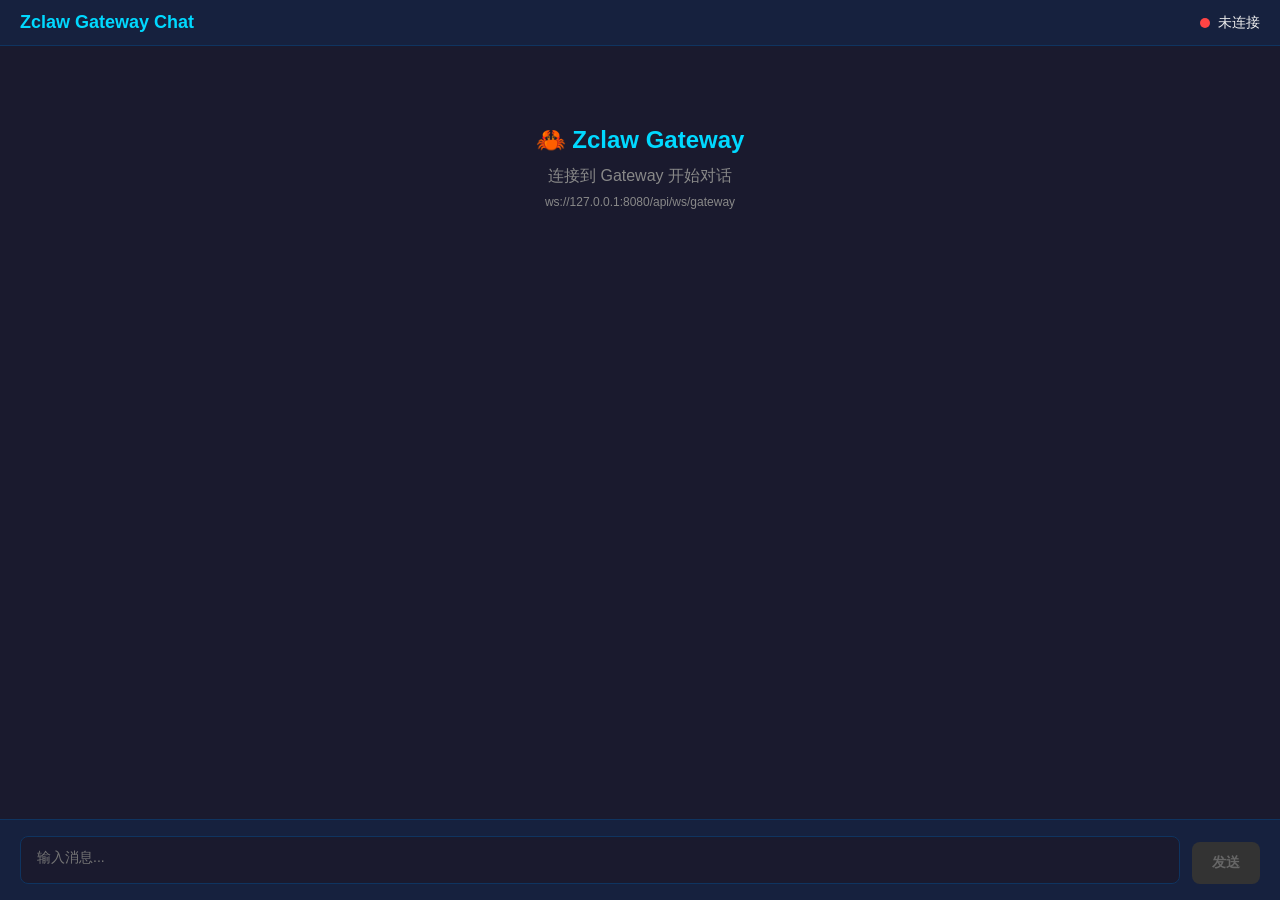
<file: src/web/static/gateway_chat.html>
<!DOCTYPE html>
<html lang="zh-CN">
<head>
    <meta charset="UTF-8">
    <meta name="viewport" content="width=device-width, initial-scale=1.0">
    <title>Zclaw Gateway Chat</title>
    <style>
        * {
            margin: 0;
            padding: 0;
            box-sizing: border-box;
        }

        body {
            font-family: -apple-system, BlinkMacSystemFont, 'Segoe UI', Roboto, sans-serif;
            background: #1a1a2e;
            color: #eee;
            height: 100vh;
            display: flex;
            flex-direction: column;
        }

        .header {
            background: #16213e;
            padding: 12px 20px;
            display: flex;
            align-items: center;
            justify-content: space-between;
            border-bottom: 1px solid #0f3460;
        }

        .header h1 {
            font-size: 18px;
            color: #00d9ff;
        }

        .status {
            display: flex;
            align-items: center;
            gap: 8px;
            font-size: 14px;
        }

        .status-dot {
            width: 10px;
            height: 10px;
            border-radius: 50%;
            background: #666;
        }

        .status-dot.connected {
            background: #00ff88;
        }

        .status-dot.connecting {
            background: #ffaa00;
            animation: pulse 1s infinite;
        }

        .status-dot.disconnected {
            background: #ff4444;
        }

        @keyframes pulse {
            0%, 100% { opacity: 1; }
            50% { opacity: 0.5; }
        }

        .chat-container {
            flex: 1;
            overflow-y: auto;
            padding: 20px;
            display: flex;
            flex-direction: column;
            gap: 16px;
        }

        .message {
            display: flex;
            gap: 12px;
            max-width: 80%;
        }

        .message.user {
            align-self: flex-end;
            flex-direction: row-reverse;
        }

        .message.assistant {
            align-self: flex-start;
        }

        .avatar {
            width: 36px;
            height: 36px;
            border-radius: 50%;
            background: #0f3460;
            display: flex;
            align-items: center;
            justify-content: center;
            font-size: 18px;
            flex-shrink: 0;
        }

        .message.user .avatar {
            background: #00d9ff;
        }

        .message-content {
            background: #16213e;
            padding: 12px 16px;
            border-radius: 12px;
            line-height: 1.5;
        }

        .message.user .message-content {
            background: #0f3460;
        }

        .message-content pre {
            background: #0a0a1a;
            padding: 12px;
            border-radius: 8px;
            overflow-x: auto;
            margin: 8px 0;
            font-size: 13px;
        }

        .message-content code {
            background: #0a0a1a;
            padding: 2px 6px;
            border-radius: 4px;
            font-size: 13px;
        }

        .message-content pre code {
            background: transparent;
            padding: 0;
        }

        .tool-card {
            background: #0f3460;
            border-radius: 8px;
            margin: 8px 0;
            overflow: hidden;
        }

        .tool-header {
            display: flex;
            align-items: center;
            gap: 8px;
            padding: 8px 12px;
            background: #1a1a2e;
        }

        .tool-name {
            color: #00d9ff;
            font-weight: 500;
        }

        .tool-status {
            font-size: 12px;
            color: #888;
        }

        .tool-status.running {
            color: #ffaa00;
        }

        .tool-status.success {
            color: #00ff88;
        }

        .tool-status.error {
            color: #ff4444;
        }

        .input-area {
            background: #16213e;
            padding: 16px 20px;
            border-top: 1px solid #0f3460;
            display: flex;
            gap: 12px;
            align-items: flex-end;
        }

        textarea {
            flex: 1;
            background: #1a1a2e;
            border: 1px solid #0f3460;
            border-radius: 8px;
            padding: 12px 16px;
            color: #eee;
            font-size: 14px;
            font-family: inherit;
            resize: none;
            min-height: 48px;
            max-height: 200px;
        }

        textarea:focus {
            outline: none;
            border-color: #00d9ff;
        }

        button {
            background: #00d9ff;
            color: #1a1a2e;
            border: none;
            border-radius: 8px;
            padding: 12px 20px;
            font-size: 14px;
            font-weight: 600;
            cursor: pointer;
            transition: background 0.2s;
        }

        button:hover {
            background: #00b8d9;
        }

        button:disabled {
            background: #333;
            color: #666;
            cursor: not-allowed;
        }

        .welcome {
            text-align: center;
            padding: 60px 20px;
            color: #888;
        }

        .welcome h2 {
            font-size: 24px;
            color: #00d9ff;
            margin-bottom: 12px;
        }

        .token-info {
            font-size: 12px;
            color: #666;
            margin-top: 8px;
        }

        .permission-dialog {
            position: fixed;
            top: 0;
            left: 0;
            right: 0;
            bottom: 0;
            background: rgba(0, 0, 0, 0.7);
            display: flex;
            align-items: center;
            justify-content: center;
            z-index: 1000;
        }

        .permission-dialog.hidden {
            display: none;
        }

        .permission-content {
            background: #16213e;
            border: 2px solid #ffaa00;
            border-radius: 12px;
            padding: 24px;
            max-width: 500px;
            width: 90%;
        }

        .permission-header {
            display: flex;
            align-items: center;
            gap: 12px;
            margin-bottom: 16px;
            font-size: 18px;
            font-weight: bold;
            color: #ffaa00;
        }

        .permission-body {
            margin-bottom: 20px;
        }

        .permission-tool {
            font-size: 16px;
            color: #00d9ff;
            margin-bottom: 12px;
        }

        .permission-args {
            background: #0a0a1a;
            padding: 12px;
            border-radius: 8px;
            font-size: 13px;
            color: #ccc;
            max-height: 200px;
            overflow-y: auto;
            white-space: pre-wrap;
            word-break: break-all;
        }

        .permission-actions {
            display: flex;
            gap: 12px;
            justify-content: flex-end;
        }

        .perm-btn {
            padding: 10px 24px;
            border-radius: 8px;
            font-size: 14px;
            font-weight: 600;
            cursor: pointer;
            border: none;
        }

        .perm-btn.deny {
            background: #ff4444;
            color: white;
        }

        .perm-btn.allow {
            background: #00ff88;
            color: #1a1a2e;
        }

        .perm-btn:hover {
            opacity: 0.9;
        }
    </style>
</head>
<body>
    <div class="header">
        <h1>Zclaw Gateway Chat</h1>
        <div class="status">
            <span class="status-dot disconnected" id="statusDot"></span>
            <span id="statusText">未连接</span>
        </div>
    </div>

    <div class="chat-container" id="chatContainer">
        <div class="welcome">
            <h2>🦀 Zclaw Gateway</h2>
            <p>连接到 Gateway 开始对话</p>
            <p style="margin-top: 8px; font-size: 12px;">ws://127.0.0.1:8080/api/ws/gateway</p>
        </div>
    </div>

    <div class="input-area">
        <textarea id="input" placeholder="输入消息..." rows="1" disabled></textarea>
        <button id="sendBtn" disabled>发送</button>
    </div>

    <!-- Permission Dialog -->
    <div class="permission-dialog hidden" id="permissionDialog">
        <div class="permission-content">
            <div class="permission-header">
                <span id="permIcon">⚠️</span>
                <span id="permTitle">权限请求</span>
            </div>
            <div class="permission-body">
                <div class="permission-tool" id="permToolName">tool_name</div>
                <pre class="permission-args" id="permArgs"></pre>
            </div>
            <div class="permission-actions">
                <button class="perm-btn deny" id="permDeny">拒绝</button>
                <button class="perm-btn allow" id="permAllow">允许</button>
            </div>
        </div>
    </div>

    <script>
        const wsUrl = 'ws://127.0.0.1:8080/api/ws/gateway';
        const container = document.getElementById('chatContainer');
        const input = document.getElementById('input');
        const sendBtn = document.getElementById('sendBtn');
        const statusDot = document.getElementById('statusDot');
        const statusText = document.getElementById('statusText');

        let ws = null;
        let connected = false;
        let generating = false;
        let currentContent = '';
        let pendingPermission = null;  // 待处理的权限请求

        function connect() {
            if (ws) ws.close();

            updateStatus('connecting');
            ws = new WebSocket(wsUrl);

            ws.onopen = () => {
                connected = true;
                updateStatus('connected');
                input.disabled = false;
                sendBtn.disabled = false;
                clearWelcome();
            };

            ws.onclose = () => {
                connected = false;
                updateStatus('disconnected');
                input.disabled = true;
                sendBtn.disabled = true;
                ws = null;
            };

            ws.onerror = () => {
                updateStatus('disconnected');
            };

            ws.onmessage = (event) => {
                const msg = JSON.parse(event.data);
                handleMessage(msg);
            };
        }

        function updateStatus(status) {
            statusDot.className = 'status-dot ' + status;
            const labels = {
                connected: '已连接',
                disconnected: '未连接',
                connecting: '连接中...'
            };
            statusText.textContent = labels[status] || status;
        }

        function clearWelcome() {
            const welcome = container.querySelector('.welcome');
            if (welcome) welcome.remove();
        }

        function escapeHtml(str) {
            if (!str) return '';
            const div = document.createElement('div');
            div.textContent = str;
            return div.innerHTML;
        }

        function simpleMarkdown(text) {
            if (!text) return '';
            let html = escapeHtml(text);

            // Code blocks
            html = html.replace(/```(\w*)\n?([\s\S]*?)```/g, (_, lang, code) => {
                return `<pre><code>${code.trim()}</code></pre>`;
            });

            // Inline code
            html = html.replace(/`([^`]+)`/g, '<code>$1</code>');

            // Bold
            html = html.replace(/\*\*([^*]+)\*\*/g, '<strong>$1</strong>');

            // Italic
            html = html.replace(/\*([^*]+)\*/g, '<em>$1</em>');

            // Headers
            html = html.replace(/^### (.+)$/gm, '<h4>$1</h4>');
            html = html.replace(/^## (.+)$/gm, '<h3>$1</h3>');
            html = html.replace(/^# (.+)$/gm, '<h2>$1</h2>');

            // Newlines
            html = html.replace(/\n/g, '<br>');

            return html;
        }

        function handleMessage(msg) {
            const { type, data } = msg;

            switch (type) {
                case 'stream_delta':
                    currentContent += data.content || '';
                    updateAssistantMessage();
                    break;

                case 'tool_start':
                    addToolCard(data.id, data.name, 'running');
                    break;

                case 'tool_end':
                    updateToolCard(data.id, data.name, data.success ? 'success' : 'error', data.error);
                    break;

                case 'loop_start':
                    // A new loop round started
                    break;

                case 'usage':
                    updateTokenInfo(data);
                    break;

                case 'done':
                    generating = false;
                    input.disabled = false;
                    sendBtn.textContent = '发送';
                    currentContent = '';
                    break;

                case 'error':
                    addMessage('assistant', `错误: ${data.message}`);
                    generating = false;
                    input.disabled = false;
                    sendBtn.textContent = '发送';
                    currentContent = '';
                    break;

                case 'permission':
                    // 显示权限确认对话框
                    pendingPermission = {
                        tool_call_id: data.tool_call_id,
                        tool_name: data.tool_name,
                        arguments: data.arguments,
                        danger_level: data.danger_level,
                    };
                    showPermissionDialog(data);
                    break;
            }
        }

        function showPermissionDialog(data) {
            const dialog = document.getElementById('permissionDialog');
            const permIcon = document.getElementById('permIcon');
            const permTitle = document.getElementById('permTitle');
            const permToolName = document.getElementById('permToolName');
            const permArgs = document.getElementById('permArgs');

            if (data.danger_level === 'dangerous') {
                permIcon.textContent = '🚨';
                permTitle.textContent = '危险操作需要确认';
                permTitle.style.color = '#ff4444';
            } else {
                permIcon.textContent = '⚠️';
                permTitle.textContent = '操作需要确认';
                permTitle.style.color = '#ffaa00';
            }

            permToolName.textContent = data.tool_name;
            permArgs.textContent = JSON.stringify(data.arguments, null, 2);

            dialog.classList.remove('hidden');
        }

        function hidePermissionDialog() {
            const dialog = document.getElementById('permissionDialog');
            dialog.classList.add('hidden');
            pendingPermission = null;
        }

        function sendPermissionResponse(allowed) {
            if (!pendingPermission || !ws) return;

            ws.send(JSON.stringify({
                type: 'permission_response',
                data: {
                    tool_call_id: pendingPermission.tool_call_id,
                    allowed: allowed,
                },
            }));

            hidePermissionDialog();
        }

        // 权限对话框按钮事件
        document.getElementById('permAllow').addEventListener('click', () => sendPermissionResponse(true));
        document.getElementById('permDeny').addEventListener('click', () => sendPermissionResponse(false));

        function addMessage(role, content) {
            const div = document.createElement('div');
            div.className = `message ${role}`;
            div.innerHTML = `
                <div class="avatar">${role === 'user' ? '👤' : '🦀'}</div>
                <div class="message-content">${role === 'user' ? escapeHtml(content).replace(/\n/g, '<br>') : simpleMarkdown(content)}</div>
            `;
            container.appendChild(div);
            container.scrollTop = container.scrollHeight;
        }

        let assistantDiv = null;
        let tokenInfo = null;

        function startAssistantMessage() {
            assistantDiv = document.createElement('div');
            assistantDiv.className = 'message assistant';
            assistantDiv.innerHTML = `
                <div class="avatar">🦀</div>
                <div class="message-content"></div>
            `;
            container.appendChild(assistantDiv);
            currentContent = '';
        }

        function updateAssistantMessage() {
            if (!assistantDiv) startAssistantMessage();
            const content = assistantDiv.querySelector('.message-content');
            content.innerHTML = simpleMarkdown(currentContent);
            container.scrollTop = container.scrollHeight;
        }

        function addToolCard(id, name, status) {
            if (!assistantDiv) startAssistantMessage();
            const content = assistantDiv.querySelector('.message-content');

            const card = document.createElement('div');
            card.className = 'tool-card';
            card.id = `tool-${id}`;
            card.innerHTML = `
                <div class="tool-header">
                    <span>🔧</span>
                    <span class="tool-name">${escapeHtml(name)}</span>
                    <span class="tool-status ${status}">${status === 'running' ? '执行中...' : (status === 'success' ? '完成' : '失败')}</span>
                </div>
            `;
            content.appendChild(card);
            container.scrollTop = container.scrollHeight;
        }

        function updateToolCard(id, name, status, error) {
            const card = document.getElementById(`tool-${id}`);
            if (card) {
                const statusEl = card.querySelector('.tool-status');
                statusEl.className = `tool-status ${status}`;
                statusEl.textContent = status === 'success' ? '完成' : '失败';
            }
        }

        function updateTokenInfo(data) {
            if (!tokenInfo) {
                tokenInfo = document.createElement('div');
                tokenInfo.className = 'token-info';
                container.appendChild(tokenInfo);
            }
            tokenInfo.textContent = `Tokens: ${data.prompt_tokens} + ${data.completion_tokens} = ${data.total_tokens}`;
        }

        function send() {
            const text = input.value.trim();
            if (!text || !connected || generating) return;

            addMessage('user', text);
            input.value = '';
            generating = true;
            input.disabled = true;
            sendBtn.textContent = '取消';
            startAssistantMessage();

            ws.send(JSON.stringify({
                type: 'chat',
                data: { message: text, agent_id: 'default' }
            }));
        }

        function cancel() {
            if (ws && generating) {
                ws.send(JSON.stringify({ type: 'cancel', data: {} }));
                generating = false;
                input.disabled = false;
                sendBtn.textContent = '发送';
            }
        }

        sendBtn.addEventListener('click', () => {
            if (generating) {
                cancel();
            } else {
                send();
            }
        });

        input.addEventListener('keydown', (e) => {
            if (e.key === 'Enter' && !e.shiftKey) {
                e.preventDefault();
                send();
            }
        });

        input.addEventListener('input', () => {
            input.style.height = 'auto';
            input.style.height = Math.min(input.scrollHeight, 200) + 'px';
        });

        // Auto resize
        input.style.height = input.scrollHeight + 'px';

        // Connect on load
        connect();
    </script>
</body>
</html>
</file>
